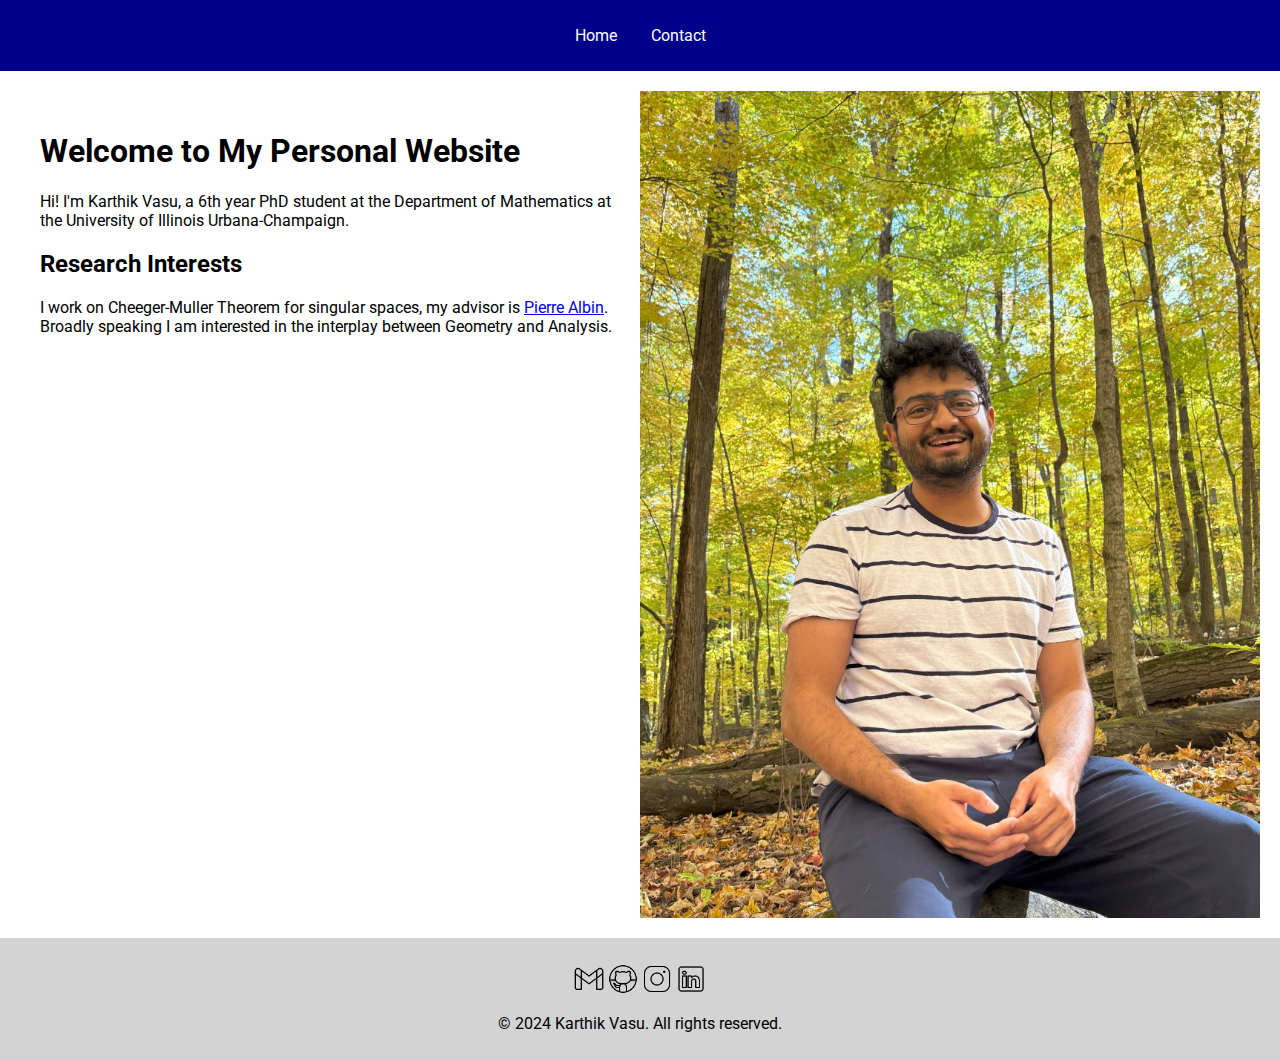
<file: index.html>
<!DOCTYPE html>
<html lang="en">
<head>
    <meta charset="UTF-8">
    <meta name="viewport" content="width=device-width, initial-scale=1.0">
    <link rel="stylesheet" href="styles.css">
    <link href="https://fonts.googleapis.com/css2?family=Roboto:wght@400;700&display=swap" rel="stylesheet">
    <title>Welcome to My Personal Website</title>
</head>
<body>


    <div id="navbar-placeholder"></div>

    
    <main>
        <div class="container">
            <div class="intro-text">
                <h1>Welcome to My Personal Website</h1>
                <p>Hi! I'm Karthik Vasu, a 6th year PhD student at the Department of Mathematics at the University of Illinois Urbana-Champaign.</p>
                <h2>Research Interests</h2>
                <p>I work on Cheeger-Muller Theorem for singular spaces, my advisor is <a href="https://faculty.math.illinois.edu/~palbin/">Pierre Albin</a>. Broadly speaking I am interested in the interplay between Geometry and Analysis.</p>
            </div>
            <img src="images/header_karthik.jpg" alt="Image" class="header-image"> <!-- Replace with your image path -->
        </div>
    </main>


    <div id="footer-placeholder"></div>

    <script src="script.js"></script>
</body>
</html>
</file>
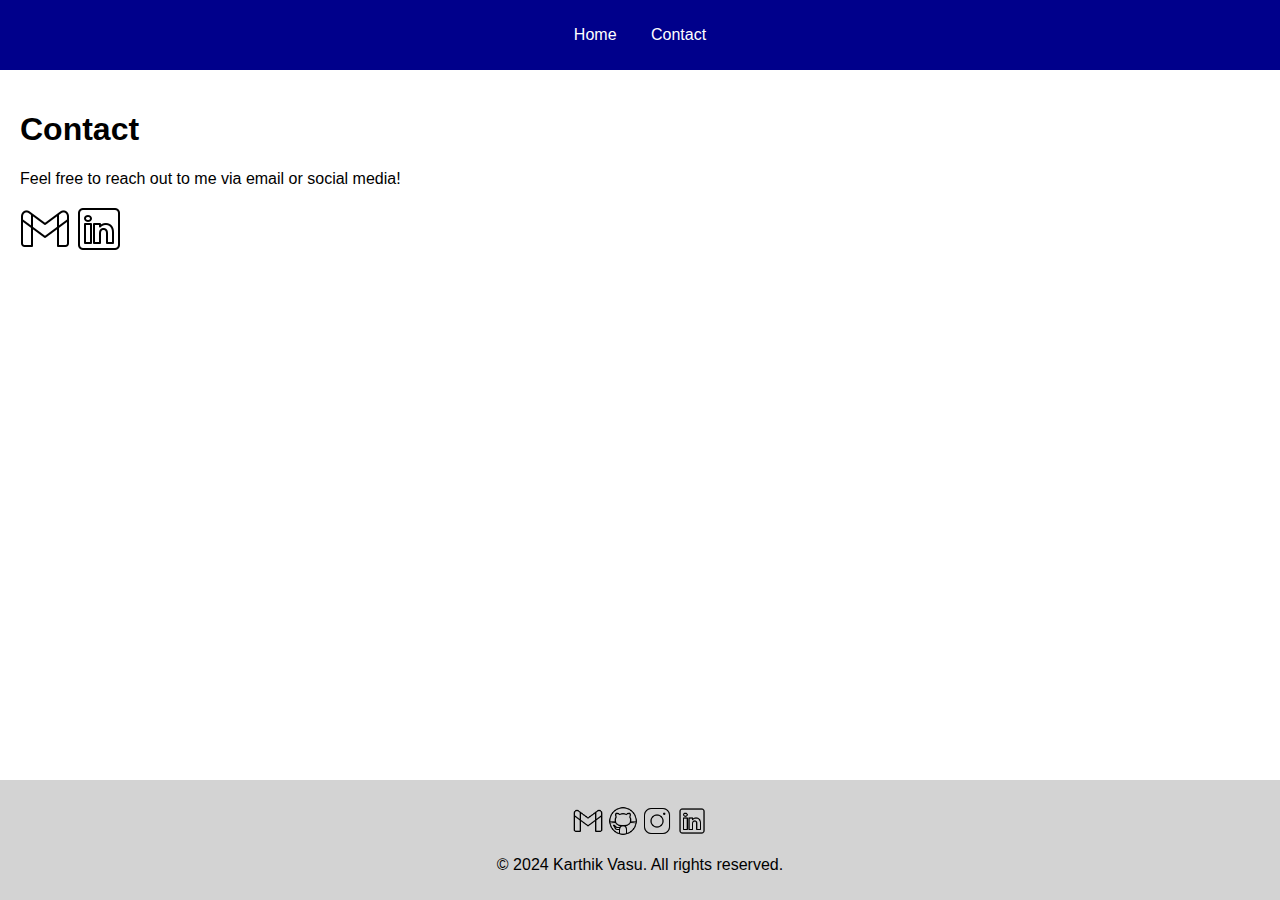
<file: contact.html>
<!DOCTYPE html>
<html lang="en">
<head>
    <meta charset="UTF-8">
    <meta name="viewport" content="width=device-width, initial-scale=1.0">
    <link rel="stylesheet" href="styles.css">
    <title>Contact</title>
</head>
<body>
    <div id="navbar-placeholder"></div>

    <main>
        <h1>Contact</h1>
        <p>Feel free to reach out to me via email or social media!</p>
        <p>
            <a href="mailto:karthikvasu09@gmail.com" target="_blank"><img src="images/icons8-gmail-50.png" alt="Email"></a>
            <a href="www.linkedin.com/in/karthikvasu" target="_blank"><img src="images/icons8-linkedin-50.png" alt="LinkedIn"></a>
        </p>
    </main>

    <div id="footer-placeholder"></div>

    <script src="script.js"></script>
</body>
</html>
</file>
<file: styles.css>
.header-container {
    display: flex;
    align-items: center;
    justify-content: space-between;
    height: 80vh; /* 90% of the viewport height */
    overflow: hidden;
}

.container {
    display: flex; /* Use Flexbox for layout */
    align-items: flex-start; /* Align items at the start */
}

.intro-text {
    width: 50%; /* Adjust width as needed */
    padding: 20px; /* Add some padding */
}

.header-image {
    max-height: 80%; /* 90% of the container's height */
    width: auto; /* Maintain aspect ratio */
    max-width: 50%; /* Ensure it doesn't exceed half the container width */
    object-fit: contain; /* Ensure the entire image is visible */
    margin-left: auto; /* Push the image to the right */
}

.navbar {
    background-color: darkblue;
    color: white;
    padding: 10px 0;
    position: relative;
    z-index: 1; /* Ensure navbar is above the header image */
}

.navbar ul {
    list-style-type: none;
    padding: 0;
    text-align: center;
}

.navbar ul li {
    display: inline;
    margin: 0 15px;
}

.navbar ul li a {
    color: white;
    text-decoration: none;
}

.navbar ul li a:hover {
    text-decoration: underline;
}

footer {
    text-align: center;
    padding: 10px 0;
    background-color: lightgray;
}

html, body {
    height: 100%; /* Ensure the body takes the full height of the viewport */
}

body {
    display: flex; /* Use flexbox for the body */
    flex-direction: column; /* Stack children vertically */
    font-family: 'Roboto', sans-serif;
    margin: 0;
    padding: 0;
}

main {
    flex: 1; /* Allow main content to grow and fill available space */
    padding: 20px; /* Add padding for main content */
}

footer {
    text-align: center;
    padding: 10px 0;
    background-color: lightgray;
}
</file>
